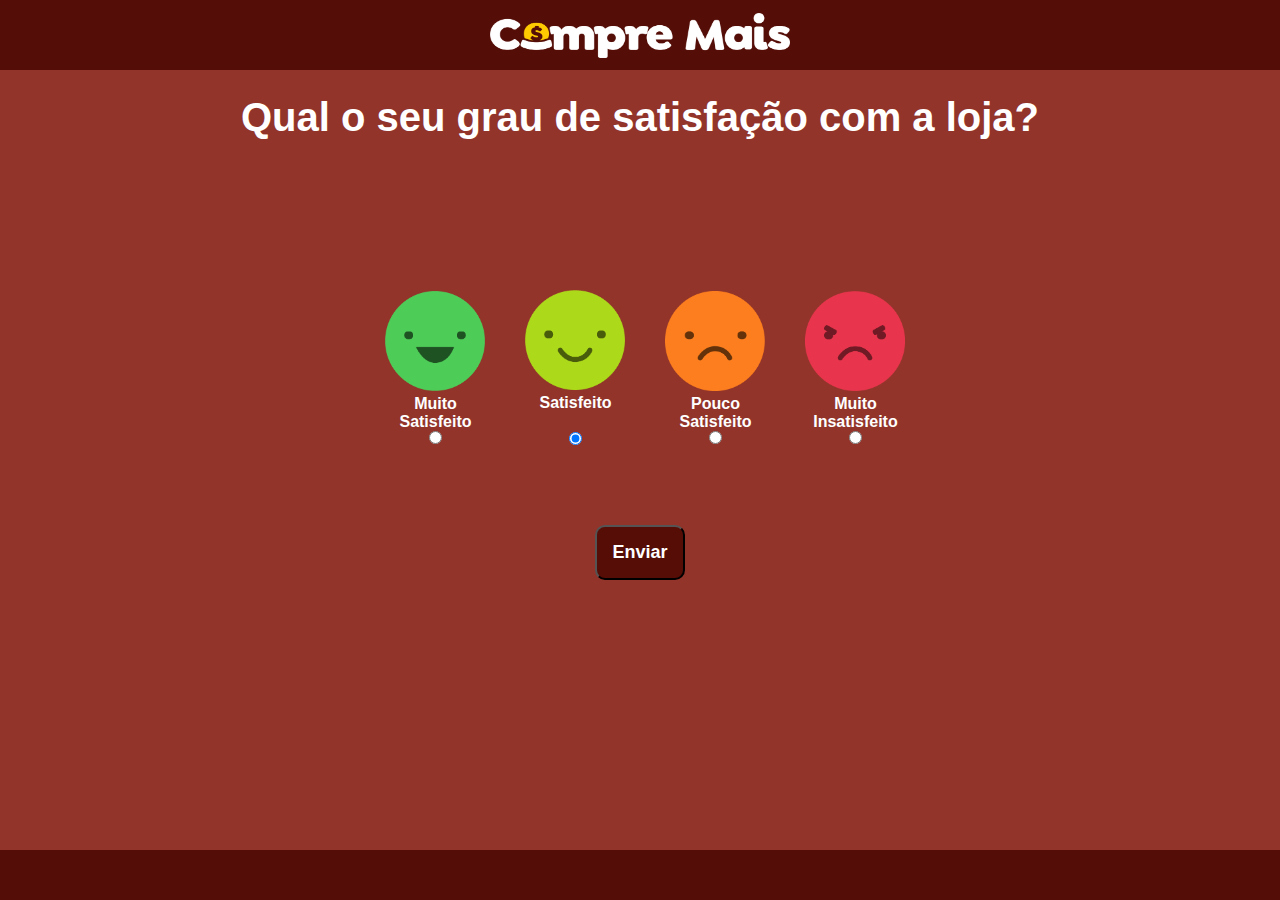
<file: _Index.html>
<!DOCTYPE html>
<html lang="en">
<head>
    <meta charset="UTF-8">
    <meta http-equiv="X-UA-Compatible" content="IE=edge">
    <meta name="viewport" content="width=device-width, initial-scale=1.0">    
    <title>Satisfação</title>    
    <style>
    *{
        margin: 0;   
        padding: 0;
        box-sizing: border-box;
        color: #fff;
        font-size: 100%;      
        font-family: -apple-system, BlinkMacSystemFont, 'Segoe UI', Roboto, Oxygen, Ubuntu, Cantarell, 'Open Sans', 'Helvetica Neue', sans-serif;   
    }
    body{                                
        background-color: #92342a;
    }
    .cabecalho{
        display:flex;                        
        align-items: center;
        justify-content: center;
        background-color: #540d07;
        height: 70px;
    }
    .cabecalho-conteudo{
        display: flex;    
        width: 300px;
        height:45px;                
    }       
    .titulo{
        display: flex;                
        align-items: center;
        text-align: center;            
        justify-content: center;
        margin-top: 25px;
        margin-bottom: 55px;
        font-size: 40px;      
    } 
    .formulario{
        display: flex;     
        justify-content:center;               
        text-align: center;  
        margin-top: 150px;      
    }            
    .reacao{
        display: flex;        
        justify-content: space-between;
        text-align: center;
        gap: 40px;
        width: 100px;      
        margin-left: -210px;          
    }    
    .reacao-opc{
        display: flex;
        flex-direction: column;
        justify-content: center;
        align-items: center;        
    }
    .reacao-imagem{
        width: 100px;
    }
    #Satisfeito{
        margin-top: 20px;
    }
    #btnEnviar{          
        display: flex;  
        justify-content: center;  
        text-align: center;
        align-items: center;
        margin-top: 80px;
        padding: 15px;        
        border-radius: 10px;
        background-color: #550d06;
        font-size: 18px;
        cursor: pointer;
    }
    .rodape{
        width: 100%;
        height: 50px;
        position: absolute;        
        bottom: 0;
        left: 0;
        background-color: #540d07;  
    }
    </style>
</head>
<body>
    <header class="cabecalho">
        <img class="cabecalho-conteudo" src="compremais.png" alt="Logo">
    </header>
<section class="principal">
    <h1 class="titulo">Qual o seu grau de satisfação com a loja?</h1>  

    <form class="formulario" action="" method="post">                                
        <strong>                        
            <div class="reacao">
                <div class="reacao-opc">
                    <label for="MuitoSatisfeito"><img class="reacao-imagem" src="Asset_6@3x.png" alt="MuitoSatisfeito"></label>     
                    <label for="MuitoSatisfeito">Muito Satisfeito</label>
                    <input type="radio" name="opcao" value="MuitoSatisfeito" id="MuitoSatisfeito">
                </div>
                <div class="reacao-opc">
                    <label for="Satisfeito"><img class="reacao-imagem" src="Asset_1@3x.png" alt="Satisfeito"></label>
                    <label for="Satisfeito">Satisfeito</label>                
                    <input type="radio" name="opcao" value="Satisfeito" id="Satisfeito" checked>
                </div>
                <div class="reacao-opc">
                    <label for="PoucoSatisfeito"><img class="reacao-imagem" src="Asset_5@3x.png" alt="PoucoSatisfeito"></label>    
                    <label for="PoucoSatisfeito">Pouco Satisfeito</label>            
                    <input type="radio" name="opcao" value="PoucoSatisfeito" id="PoucoSatisfeito">
                </div>
                <div class="reacao-opc">
                    <label for="MuitoInsatisfeito"> <img class="reacao-imagem" src="Asset_2@3x.png" alt="MuitoInsatisfeito"></label>
                    <label for="MuitoInsatisfeito">Muito Insatisfeito</label>
                    <input type="radio" name="opcao" value="MuitoInsatisfeito" id="MuitoInsatisfeito">
                </div>                    
            </div>    
                <button type="submit" id="btnEnviar"><strong>Enviar</strong></button>        
        </strong> 
    </form>    
</section>
    <footer class="rodape">
    </footer>
</body>
</html>
</file>
